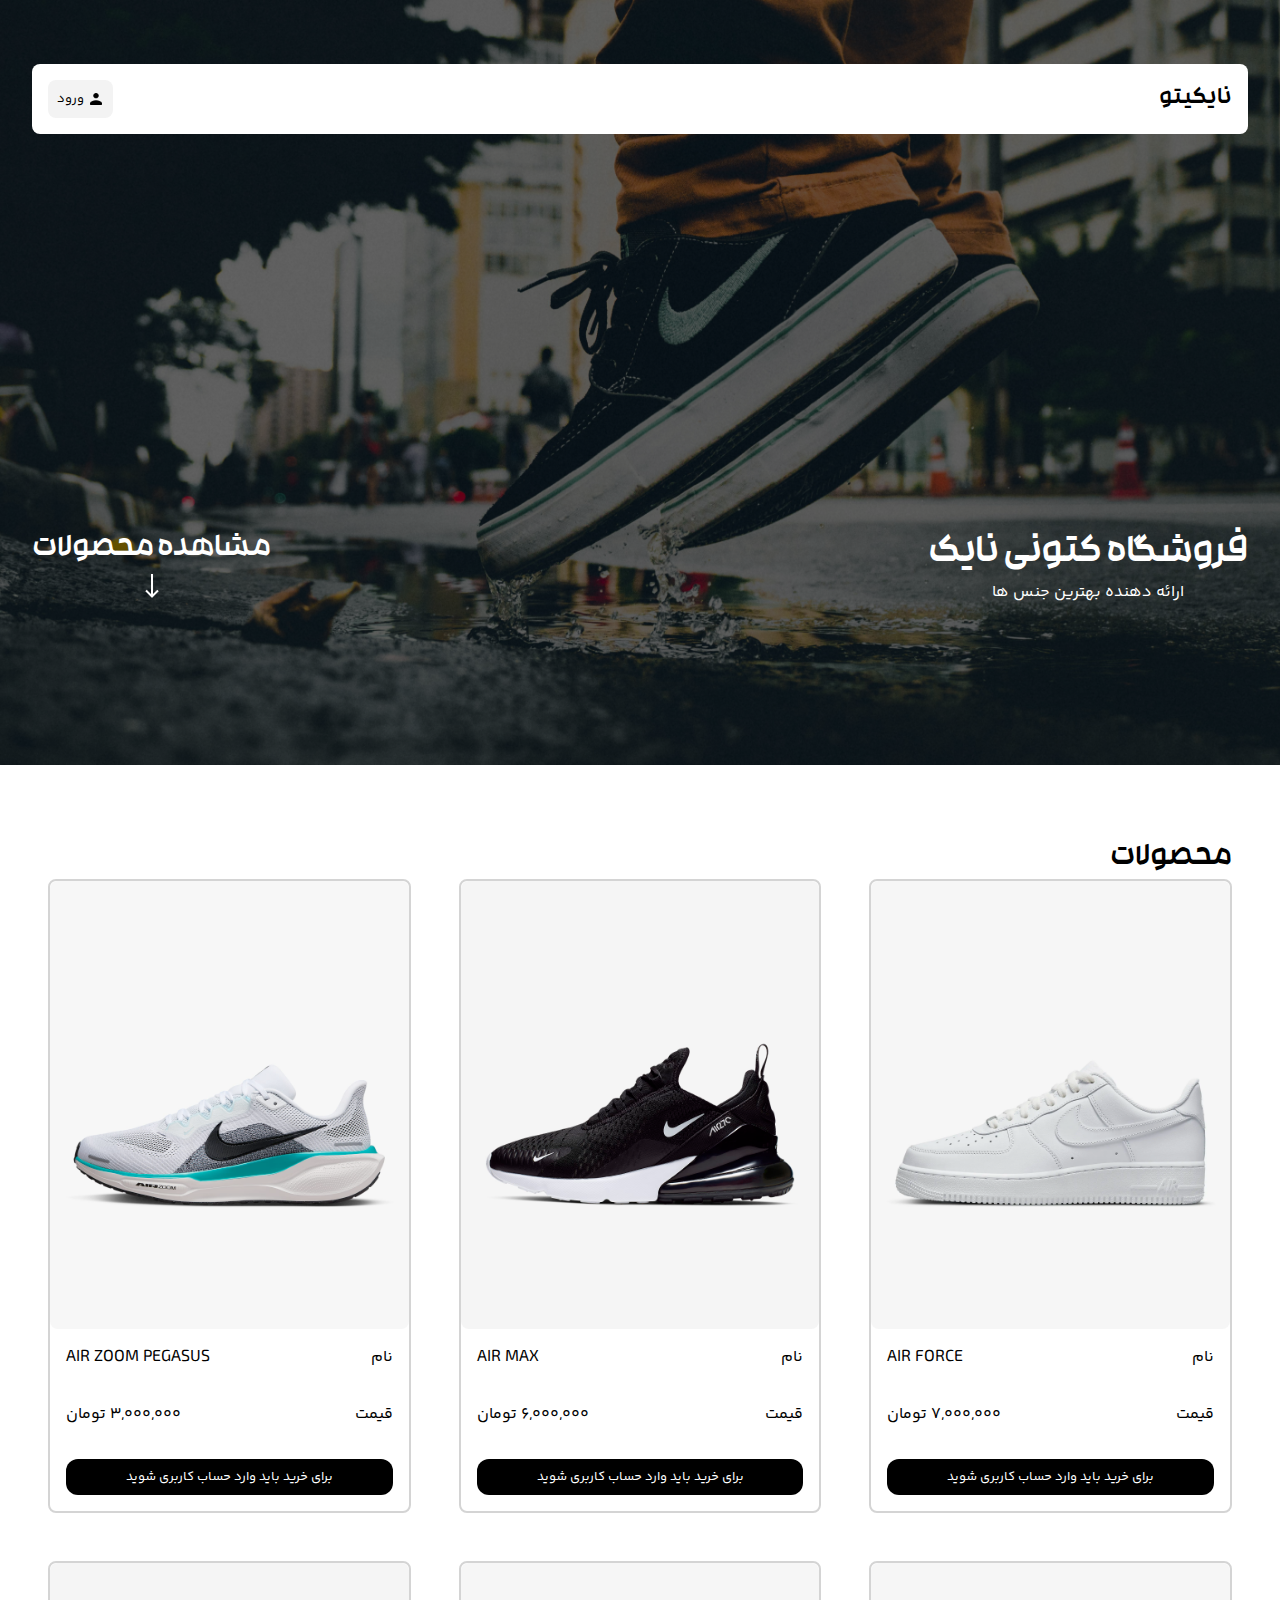
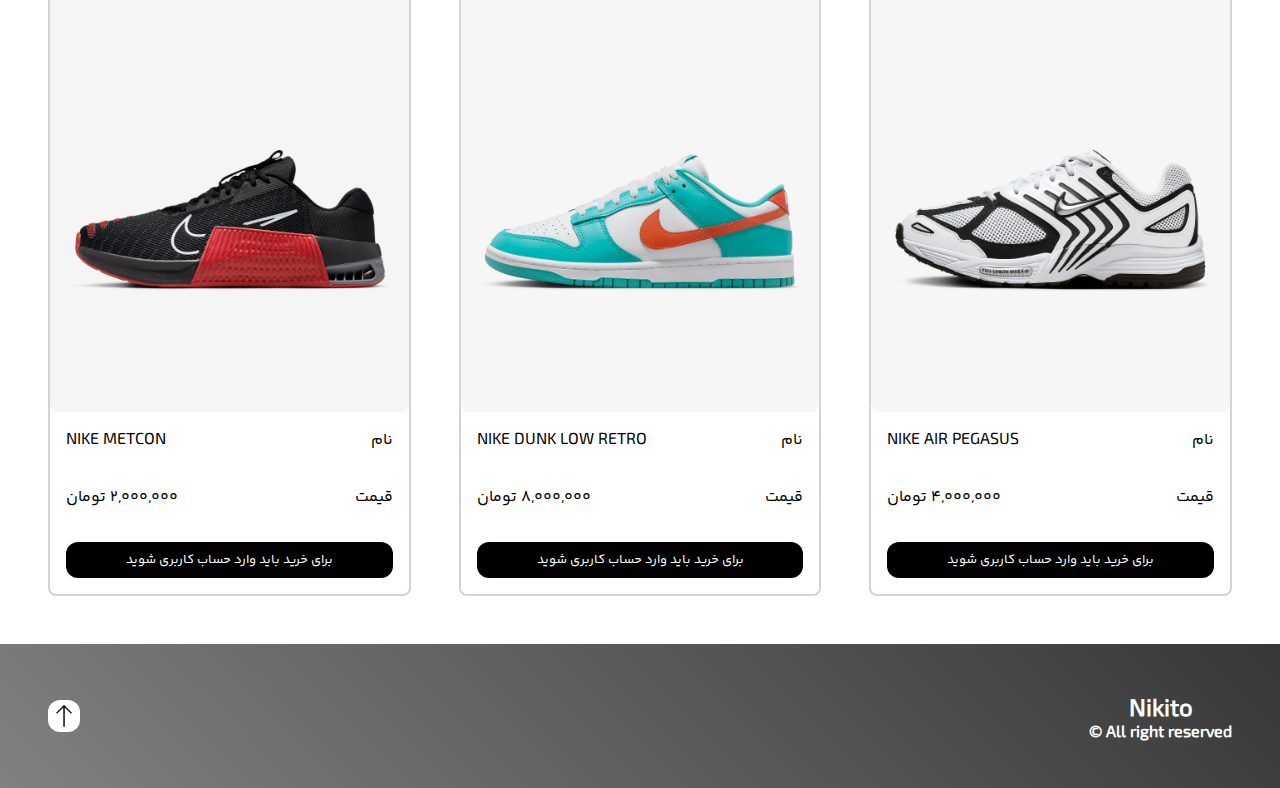
<file: index.html>
<!DOCTYPE html>
<html lang="fa" dir="rtl">
<head>
    <meta charset="UTF-8">
    <meta name="viewport" content="width=device-width, initial-scale=1.0">
    <link rel="stylesheet" href="./styles/main.css">
    <title>Store Website</title>
</head>
<body>
    <section class="hero-section padding-4">
        <header class="flex justify-between items-center" id="header">
                <a href="./index.html" class="font-rokh font-weight-700 font-size-2">نایکیتو</a>
            <div class="flex items-center" id="header-dynamic-content" style="gap: 1rem">

                <!-- <a class="header__login-button" href="#">
                    <img src="./assets/icons/user.png" alt="">
                    <span>ورود</span>
                </a> -->

                <!--<a href="#" id="cart" class="flex">
                    <img src="./assets/icons/cart.png" alt="">
                    <span id="cart-badge">1</span>
                </a>
                <button id="logout-button">
                    <span>خروج</span>
                    <img src="./assets/icons/logout.png" alt="">
                </button> -->
            </div>
        </header>
        <div class="flex justify-between hero-section-content">
            <div>
                <p class="font-rokh font-weight-700 font-size-4 text">فروشگاه کتونی نایک</p>
                <p class="text-center">ارائه دهنده بهترین جنس ها</p>
            </div>
            <div>
                <a href="#products-grid" class="flex flex-col justify-between items-center">
                    <span class="font-rokh font-weight-700 font-size-3">مشاهده محصولات</span>
                    <img class="see-product-arrow" src="./assets/icons/down-arrow.png" alt="">
                </a>
            </div>
        </div>
    </section>

    <br />
    <main class="padding-3">
        <p class="font-rokh font-size-3 font-weight-700" id="products-grid">
            محصولات
        </p>
        <div class="product-grid">
            <!-- <article class="product-grid-item">
                <img src="./assets/images/AIR-FORCE.png" alt="">
                <p class="flex justify-between padding-1">
                    <span>نام</span>
                    <span class="font-exo2">AIR FORCE</span>
                </p>
                <p class="flex justify-between padding-1">
                    <span>قیمت</span>
                    <span>7،000،000 تومان</span>
                </p>
                <div class="product-to-cart-section padding-1">
                    <button>افزودن به  سبد خرید</button>
                    <button>
                        برای خرید  باید وارد حساب کاربری شوید
                    </button>
                </div>
            </article>
            <article class="product-grid-item">
                <img src="./assets/images/AIR-FORCE.png" alt="">
                <p class="flex justify-between padding-1">
                    <span>نام</span>
                    <span class="font-exo2">AIR FORCE</span>
                </p>
                <p class="flex justify-between padding-1">
                    <span>قیمت</span>
                    <span>7،000،000 تومان</span>
                </p>
                <div class="product-to-cart-section padding-1">
                    <button>افزودن به  سبد خرید</button>
                    <button>
                       برای خرید  باید وارد حساب کاربری شوید
                    </button>
                </div>
            </article>
            <article class="product-grid-item">
                <img src="./assets/images/AIR-FORCE.png" alt="">
                <p class="flex justify-between padding-1">
                    <span>نام</span>
                    <span class="font-exo2">AIR FORCE</span>
                </p>
                <p class="flex justify-between padding-1">
                    <span>قیمت</span>
                    <span>7،000،000 تومان</span>
                </p>
                <div class="product-to-cart-section padding-1">
                    <button>افزودن به  سبد خرید</button>
                    <button>
                       برای خرید  باید وارد حساب کاربری شوید
                    </button>
                </div>
            </article>
            <article class="product-grid-item">
                <img src="./assets/images/AIR-FORCE.png" alt="">
                <p class="flex justify-between padding-1">
                    <span>نام</span>
                    <span class="font-exo2">AIR FORCE</span>
                </p>
                <p class="flex justify-between padding-1">
                    <span>قیمت</span>
                    <span>7،000،000 تومان</span>
                </p>
                <div class="product-to-cart-section padding-1">
                    <button>افزودن به  سبد خرید</button>
                    <button>
                       برای خرید  باید وارد حساب کاربری شوید
                    </button>
                </div>
            </article>
            <article class="product-grid-item">
                <img src="./assets/images/AIR-FORCE.png" alt="">
                <p class="flex justify-between padding-1">
                    <span>نام</span>
                    <span class="font-exo2">AIR FORCE</span>
                </p>
                <p class="flex justify-between padding-1">
                    <span>قیمت</span>
                    <span>7،000،000 تومان</span>
                </p>
                <div class="product-to-cart-section padding-1">
                    <button>افزودن به  سبد خرید</button>
                    <button>
                       برای خرید  باید وارد حساب کاربری شوید
                    </button>
                </div>
            </article>
            <article class="product-grid-item">
                <img src="./assets/images/AIR-FORCE.png" alt="">
                <p class="flex justify-between padding-1">
                    <span>نام</span>
                    <span class="font-exo2">AIR FORCE</span>
                </p>
                <p class="flex justify-between padding-1">
                    <span>قیمت</span>
                    <span>7،000،000 تومان</span>
                </p>
                <div class="product-to-cart-section padding-1">
                    <button>افزودن به  سبد خرید</button>
                    <button>
                       برای خرید  باید وارد حساب کاربری شوید
                    </button>
                </div>
            </article> -->
        </div>
    </main>

    <footer class="footer flex justify-between items-center padding-3">
        <div>
            <p class="font-exo2 font-size-2 font-weight-700">Nikito</p>
            <p class="font-exo2 font-size-1 font-weight-700">All right reserved &copy;</p>
        </div>
        <div>
            <a class="up-arrow-button" href="">
                <img src="./assets/icons/up-arrow.png" alt="">
            </a>
        </div>
    </footer>

    <script src="./scripts/main.js" type="module"></script>
    <script>
        const logout = () => {
            if (confirm("آیا برای خروج مطمئنید؟")) {
                localStorage.removeItem("logged-in");
                location.reload();
            };
        };

        const addToCart = (id, price, name, img) => {
            const username = JSON.parse(localStorage.getItem("logged-in"))?.username;
            const cart = JSON.parse(localStorage.getItem(username))?.cart;

            const doesProductExistInCart = cart.some((product) => id == product.id);

            if(doesProductExistInCart) alert ("این محصول در سبد خرید موجود است");
            else {
                cart.push({name: name, price: price, img: img, id: id});
                localStorage.setItem(
                    username,
                    JSON.stringify({username: username, cart: cart})
                );
                alert("محصول به سبد خرید اضافه شد");
                location.reload();
            }
        }

        const goToLogin = () => {
            location.replace(`${location.origin}/login.html`);
        }
    </script>
</body>
</html>
</file>
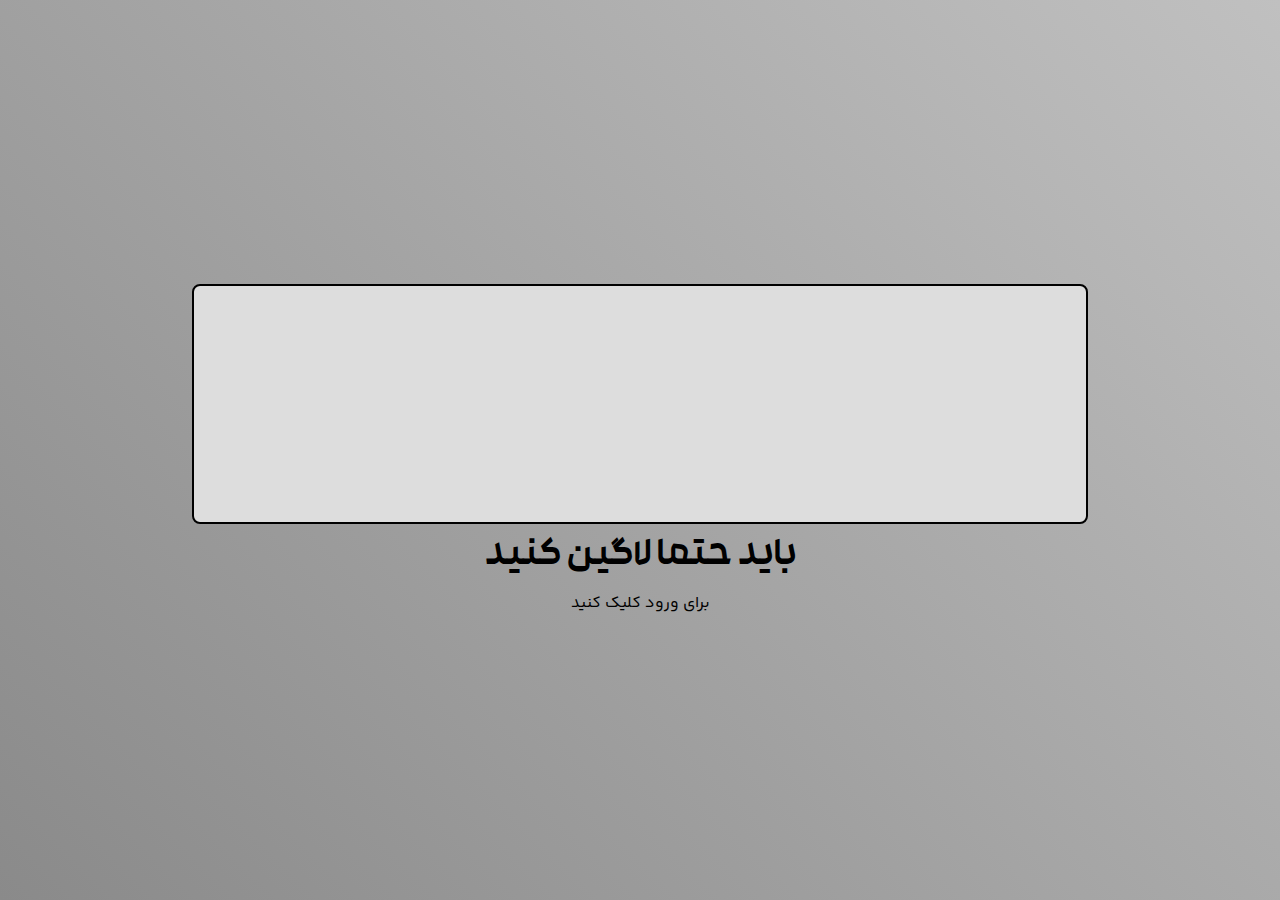
<file: cart.html>
<!DOCTYPE html>
<html lang="en" dir="rtl">
<head>
    <meta charset="UTF-8">
    <meta name="viewport" content="width=device-width, initial-scale=1.0">
    <title>Cart</title>
    <link rel="stylesheet" href="./styles/main.css">
    <link rel="stylesheet" href="./styles/mobile.css">
</head>
<body>
    <section class="cart-container flex flex-col">

        <!-- <p class="font-rokh font-size-2 font-weight-700"> سبد خرید شما :</p>
        <p class="font-exo2 font-size-1">username : Ali</p> -->

        <div id="cart-items-container" class="flex flex-col">
            <!-- <div class="cart-item flex justify-between items-center padding-1">
                <img src="./assets/images/AIR-MAX.jpg" alt="">
                <p class="font-exo2">Air Max</p>
                <p>7,000,000 تومان</p>
                <button>حذف</button>
            </div>
            <div class="cart-item flex justify-between items-center padding-1">
                <img src="./assets/images/AIR-MAX.jpg" alt="">
                <p class="font-exo2">Air Max</p>
                <p>7,000,000 تومان</p>
                <button>حذف</button>
            </div>
            <div class="cart-item flex justify-between items-center padding-1">
                <img src="./assets/images/AIR-MAX.jpg" alt="">
                <p class="font-exo2">Air Max</p>
                <p>7,000,000 تومان</p>
                <button>حذف</button>
            </div>
            <div class="cart-item flex justify-between items-center padding-1">
                <img src="./assets/images/AIR-MAX.jpg" alt="">
                <p class="font-exo2">Air Max</p>
                <p>7,000,000 تومان</p>
                <button>حذف</button>
            </div>
            <div class="cart-item flex justify-between items-center padding-1">
                <img src="./assets/images/AIR-MAX.jpg" alt="">
                <p class="font-exo2">Air Max</p>
                <p>7,000,000 تومان</p>
                <button>حذف</button>
            </div>
            <div class="cart-item flex justify-between items-center padding-1">
                <img src="./assets/images/AIR-MAX.jpg" alt="">
                <p class="font-exo2">Air Max</p>
                <p>7,000,000 تومان</p>
                <button>حذف</button>
            </div> -->
        </div>

        <!-- <p>مجموعا 4 کالا به ارزش 18,000,000 میلیون</p>  -->
    </section>
    <script src="./scripts/cart.js"></script>
    <script>
        const deleteItem = (id) => {
            if (confirm("آیا برای حذف اطمینان دارید؟")){
                const username = JSON.parse(
                localStorage.getItem("logged-in"))?.username;
            let cart = JSON.parse(localStorage.getItem(username))?.cart;

            cart = cart.filter((item) => item.id != id);

            localStorage.setItem(username, JSON.stringify({
                username: username, cart: cart
            }));

            alert("با موفقیت حذف شد");
            location.reload();
            }
        };
    </script>
</body>
</html>
</file>
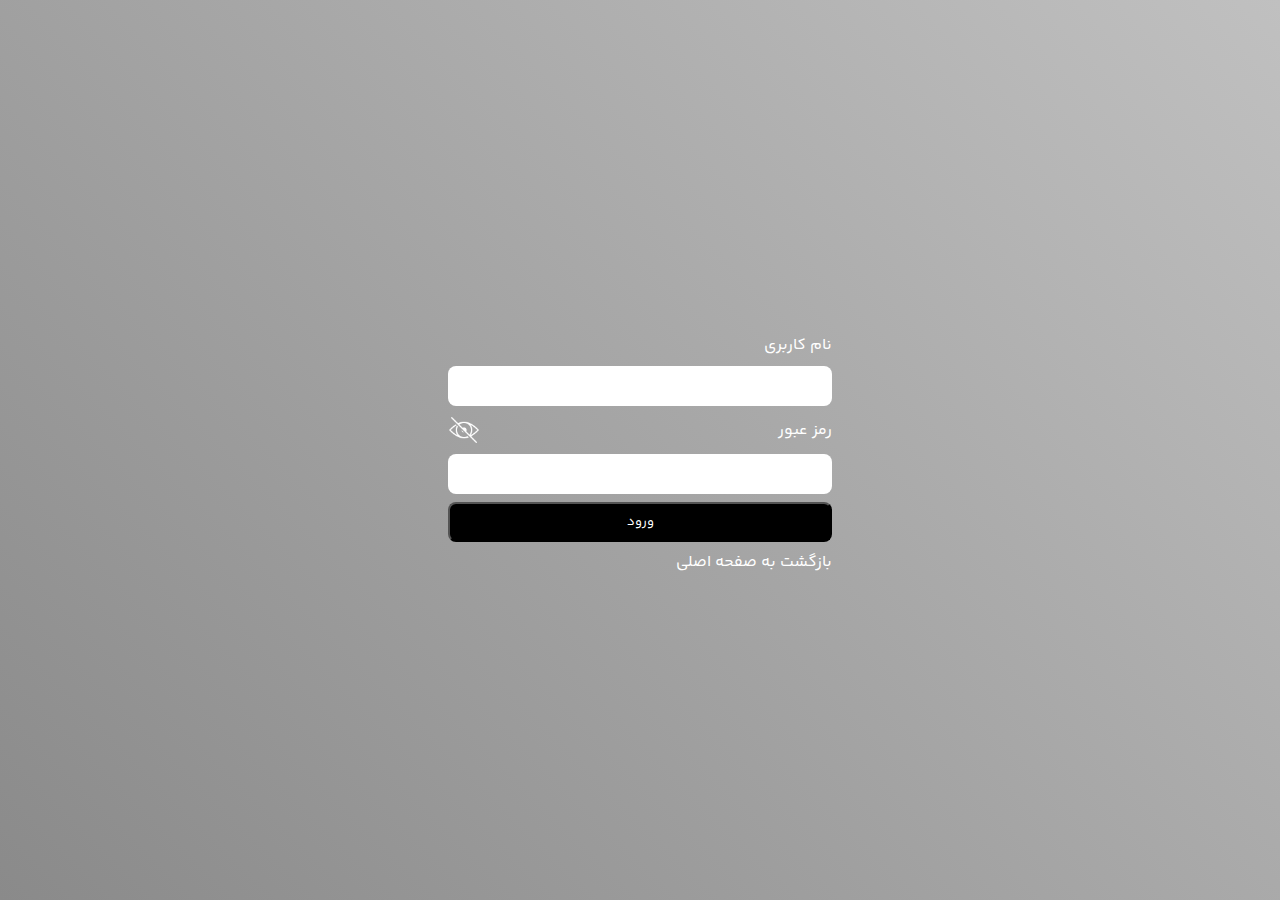
<file: login.html>
<!DOCTYPE html>
<html lang="en" dir="rtl">
<head>
    <meta charset="UTF-8">
    <meta name="viewport" content="width=device-width, initial-scale=1.0">
    <title>Log In Page</title>
    <link rel="stylesheet" href="./styles/main.css">
    <link rel="stylesheet" href="./styles/mobile.css">
</head>
<body>
    
    <section class="login-form-container">
        <form class="flex flex-col" action="" id="login-form">
            <div class="flex flex-col">
                <label for="username">نام کاربری</label>
                <input type="text" name="username" id="username">
            </div>
            <div class="flex flex-col">
                <label for="password" class="flex justify-between items-center">
                    <span>رمز عبور</span>
                    <img id="hide-password" src="./assets/icons/invisible.png" alt="">
                </label>
                <input type="password" name="password" id="password">
            </div>

            <button type="submit" id="login-form-button">ورود</button>
            <a style="color: #fff" href="./index.html">
                <span>بازگشت به صفحه اصلی</span>
            </a>
        </form>
    </section>

</body>
<script src="./scripts/login.js" type="module"></script>
</html>
</file>
<file: styles/main.css>
@import url("./_fonts.css");
@import url("./_utlils.css");
@import url("./mobile.css");

*{
    padding: 0;
    margin: 0;
    box-sizing: border-box;
    font-family: "yekan";
}
html {
    overflow-x: none;
    scroll-behavior: smooth;
}

a {
    text-decoration: none;
    color: inherit;
}

.hero-section {
    width: 100vw;
    height: 85vh;
    background: linear-gradient(rgba(0, 0, 0, 0.6), rgba(0, 0, 0, 0.6)),
    url("../assets/images/hero-section.jpg");
    background-repeat: no-repeat;
    background-size: cover;
    background-position: center;
    display: flex;
    flex-direction: column;
    justify-content: space-between;
    padding: 4rem 2rem 10rem 2rem;
}

#header {
    background: #fff;
    padding: 1rem;
    border-radius: 0.5rem;
}

.header__login-button {
    display: flex;
    gap: 0.25rem;
    align-items: center;
    font-size: 0.8rem;
    background-color: #f3f3f3;
    padding: 0.5rem;
    border-radius: 0.5rem;
    border: 1px solid transparent;
    transition: all 0.2s ease-in-out;
}

.header__login-button:hover {
    background-color: #f8f8f8;
    border: 1px solid #000;
}

.header__login-button img {
    width: 1rem;
    height: 1rem;
}

#cart {
    position: relative;
}

#cart img {
    width: 2rem;
    height: 2rem;
}

#cart-badge {
    text-align: center;
    font-size: 0.8rem;
    background-color: #000;
    width: 1rem;
    height: 1rem;
    border-radius: 50%;
    color: #fff;
    position: absolute;
    right: -1rem;
    top: -0.5rem;
}

#logout-button {
    display: flex;
    gap: 0.25rem;
    align-items: center;
    font-size: 0.8rem;
    background-color: #ff5b5b;
    padding: 0.5rem;
    border-radius: 0.5rem;
    border: 1px solid transparent;
    transition: all 0.2s ease-in-out;
    cursor: pointer;
}

#logout-button img {
    width: 1.5rem;
    height: 1.5rem;
}

#logout-button:hover {
    background-color: #ff2222;
    color: #fff;
}

.hero-section-content {
    color: #fff;
}

.see-product-arrow {
    width: 2rem;
    height: 2rem;
    animation: sliding 1s ease-in-out infinite alternate;
}

@keyframes sliding {
    0% {
        transform: translateY(0);
    }
    100% {
        transform: translateY(-10px);
    }
}

.product-grid {
    display: grid;
    grid-template-columns:  repeat(auto-fit, minmax(20rem, 1fr));
    gap: 3rem;
}

.product-grid-item {
    display: flex;
    flex-direction: column;
    border-radius: 0.5rem;
    border: 2px solid #d4d4d4;
    transition: all 0.25s ease-in-out;
}
.product-grid-item img {
    border-radius: 0.5rem;
}
.product-grid-item:hover {
    border: 2px solid #000;
}

.product-to-cart-section button{
    width: 100%;
    border: none;
    padding: 0.5rem;
    outline: none;
    cursor: pointer;
    border-radius: 0.75rem;
    background-color: #000;
    color: #fff;
    transition: all 0.25s ease-in-out;
}

.product-to-cart-section button:hover {
    background-color: #f7f7f7;
    color: #000;
}

.footer {
    background: linear-gradient(
        45deg,
        rgba(91, 91, 91, 0.767),
        rgba(0 , 0, 0, 0.785)
    );
    width: 100vw;
    color: #fff;
    text-align: center;
}

.up-arrow-button {
    display: flex;
    background-color: #fff;
    border-radius: 0.75rem;
    width: 2rem;
    height: 2rem;
}

.up-arrow-button img {
    width: 100%;
    height: 100%;
}


/* Login */

.login-form-container {
    background: linear-gradient(
        45deg,
        rgb(138, 138, 138),
        rgb(192, 192, 192)
    );
    width: 100vw;
    height: 100vh;
    display: flex;
    justify-content: center;
    align-items: center;
}

#login-form {
    width: 30%;
}

#login-form label {
    color: #fff;
    margin: 0.5rem 0;
}

#login-form input {
    border-radius: 0.5rem;
    padding: 0.5rem;
    border: 2px solid transparent;
    outline: none;
}

#login-form input:focus {
    border: 2px solid #000;
}

#hide-password {
    width: 2rem;
    cursor: pointer;
}

#login-form-button {
    background-color: #000;
    color: #fff;
    margin: 0.5rem 0;
    border-radius: 0.5rem;
    padding: 0.5rem;
    cursor: pointer;
}



/* cart  */

.cart-container {
    background: linear-gradient(
        45deg,
        rgb(138, 138, 138),
        rgb(192, 192, 192)
    );
    width: 100vw;
    height: 100vh;
    display: flex;
    justify-content: center;
    align-items: center;
    gap: 0.5rem;
}

#cart-items-container {
    height: 15rem;
    overflow-y: scroll;
    border: 2px solid #000;
    width: 70%;
    background-color: #ddd;
    border-radius: 0.5rem;
}

.cart-item img {
     width: 7rem;
     height: 7rem;
     border: 2px solid #5f5f5f;
     border-radius: 0.5rem;
}

.cart-item button {
    background-color: #fff;
    border: 2px solid #ff2222;
    color: red;
    font-size: 1rem ;
    padding: 0.25rem 0.5rem;
    border-radius: 0.25rem;
    cursor: pointer;
    transition: all 0.25s ease-in-out;
}

.cart-item button:hover {
    background-color: red;
    color: #fff;
}
</file>
<file: styles/mobile.css>
@media screen and (max-width: 768px) {
    html{
        font-size: 0.75rem;
    }

    .hero-section {
        height: 60vh;
        padding: 2rem 1rem 5rem 1rem;
    }
    .hero-section-content {
        flex-direction: column;
        justify-content: center;
        align-items: center;
        gap: 5rem;
    }

    #cart-items-container {
        width: 90%;
    }

    #login-form {
        width: 80%;
    }
}
</file>
